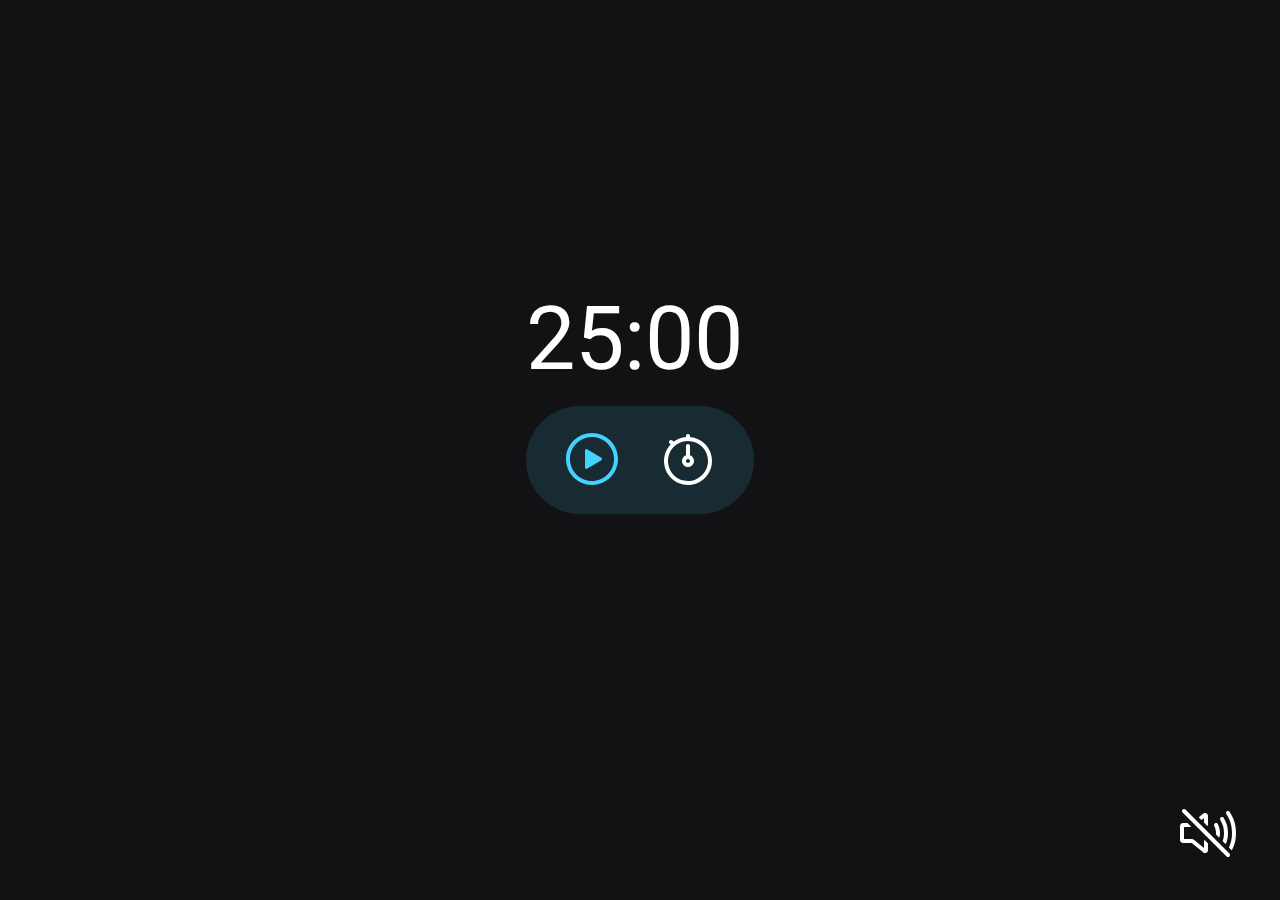
<file: Contador/index.html>
<!DOCTYPE html>
<html lang="en">
<head>
  <link rel="preconnect" href="https://fonts.googleapis.com">
  <link rel="preconnect" href="https://fonts.gstatic.com" crossorigin>
  <meta charset="UTF-8">
  <meta http-equiv="X-UA-Compatible" content="IE=edge">
  <meta name="viewport" content="width=device-width, initial-scale=1.0">
  <meta name="description" content="Temporizador estilo pomodoro">
  <title>FocusTimer</title>

  <link rel="shortcut icon" href="favicon.ico" type="image/x-icon">

 
  <link href="https://fonts.googleapis.com/css2?family=Roboto:wght@700&display=swap" rel="stylesheet">

  <link rel="stylesheet" href="style.css">
</head>
<body>
  <main>
    <div class="timer">
      <span class="minutes">25</span>
      <span>:</span>
      <span class="seconds">00</span>
    </div>
      <div class="controls">
          <button class="btn-play"><img src="img/play-circle.svg" alt="Botão para tocar música"></button>
          <button class="btn-pause hide"><img src="img/pause-circle.svg" alt=""></button>
          <button class="btn-stop hide"><img src="img/stop-circle.svg" alt=""></button>
          <button class="btn-timer"><img src="img/stopwatch.svg" alt="Botão para ativar a contagem"></button>
      </div>
  </main>
  <footer>
    <button class="btn-unmute hide"><img src="img/volume-medium.svg" alt="Botão para mutar ou desmutar música"></button>
    <button class="btn-mute"> <img src="img/volume-mute.svg" alt=""></button>
  </footer>

  <script type="module" src="js/index.js"></script>
</body>
</html>
</file>
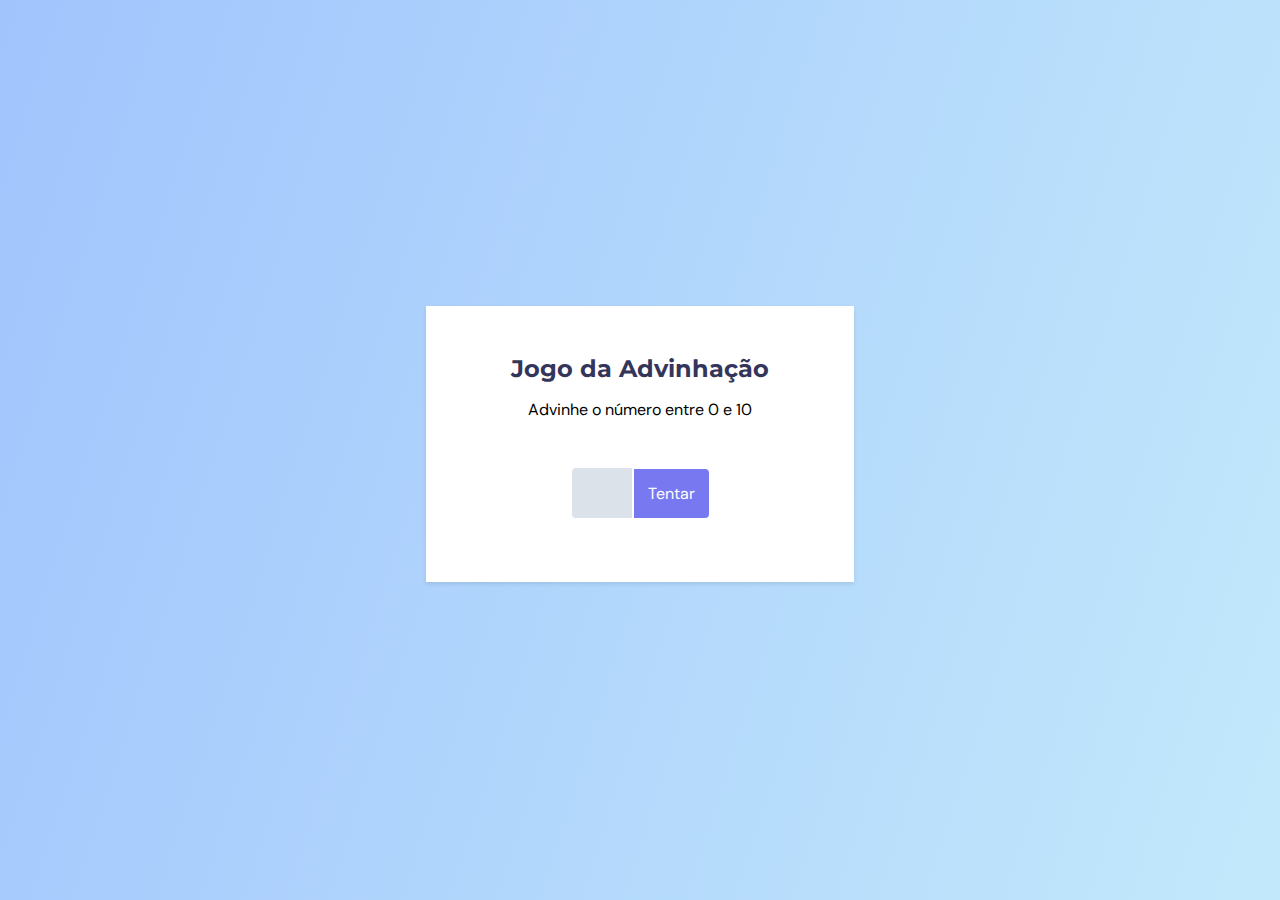
<file: jogo-advinhacao/index.html>
<!DOCTYPE html>
<html lang="pt-br">
<head>

  <link rel="preconnect" href="https://fonts.googleapis.com">
  <link rel="preconnect" href="https://fonts.gstatic.com" crossorigin>
  <meta charset="UTF-8">
  <meta http-equiv="X-UA-Compatible" content="IE=edge">
  <meta name="viewport" content="width=device-width, initial-scale=1.0">

  
  <link href="https://fonts.googleapis.com/css2?family=DM+Sans:wght@400;700&family=Montserrat:wght@600&display=swap" rel="stylesheet">

  <link rel="stylesheet" href="style.css">

  
  <title>Jogo Advinhação</title>
</head>
<body>
  <main class="advinha">
    <div class="screen1">
      <h1>Jogo da Advinhação</h1>
      <p>Advinhe o número entre 0 e 10</p>
      <form class="acoes">
        <input type="number" id="number">
        <button id="btnTry">Tentar</button>
      </form>
    </div>


    <div class="screen2 hide">
      <h2>Acertou em 3 tentavias!</h2>      
        <button id="btnReset">Jogar novamente</button>
    </div>
  </main>

  <script src="main.js"></script>
</body>
</html>
</file>
<file: Contador/style.css>
* {
  margin: 0;
  padding: 0;
  box-sizing: border-box;
}

:root {
  --bg-color: #121214;
  --bg-primary-light: hsla(194, 100%, 63%, 0.13);
  --primary-color: #42D3FF; 
  --text-color: #FFF;

  font-size: 62.5%;
}


body {
  background-color: var(--bg-color) ;
  color: var(--text-color);
  font-family: 'Roboto', sans-serif;
  display: grid;
  min-height: 100vh;
}

main {
  align-self: end;
  justify-self: center;
}

.timer {
  font-size:clamp(4rem, 4rem + 10vw, 8.8rem) ;
  display: flex;
  margin-bottom: 1.6rem;
}


button {
  background-color: transparent;
  border: none;
  cursor: pointer;
}

button img {
  width:  clamp(3.2rem, 2rem + 12vw, 6.4rem);
}

.hide {
  display: none;
}
.controls {
  display: flex;
  align-items: center;
  justify-content: center;
  gap: 3.2rem;
  
  background: var( --bg-primary-light);
  border-radius: 9999px;
  width: clamp(10rem, 10rem + 30vw, 22.8rem);
  height: clamp(8rem, 5rem + 10vw, 10.8rem);
}


footer {
  justify-self: end;
  align-self: end;

  padding: 0 4rem 3.2rem 0;
}
</file>
<file: jogo-advinhacao/style.css>
* {
  margin: 0;
  padding: 0;
  box-sizing: border-box;
  font-size: 62.5%;
}


body {
  background: linear-gradient(287.56deg, #C2E9FB 0%, #A1C4FD 100%);
  display: grid;
  place-items: center;
  height: 100vh;
  
}
.hide {
  display: none;
}

body, button, input {
  font-family: 'DM Sans', sans-serif;
}

.advinha {
  box-shadow: 0 .2rem .4rem rgba(0, 0, 0, 0.1);
  background-color: #FFF;
  width: 42.8rem;
  margin-top: -12px;
  padding: 4.8rem 6.4rem 6.4rem;
  display: flex;
  flex-direction: column;
  justify-content: center;
  align-items: center;
  gap: 1.6rem;
  text-align: center;
  
}


.advinha h1 {
  font-family: 'Montserrat', sans-serif;
  font-size: 2.4rem;
  color:#34355B;
  margin-bottom: 1.6rem
}

.advinha p, input, button {
  font-size: 1.6rem;
}

input, button {
  border: none;
  padding: 1.4rem;
}

.advinha input {
  background-color: #DCE2E9;
  width: 6rem;
  height: 5rem;
  color: #34355B;
  line-height: 2rem;
  border-radius: .4rem 0 0 .4rem
}

.advinha button {
  background-color: #7879F1;
  color: #FFF;
  border-radius: 0 .4rem .4rem 0;
  cursor: pointer;
  transition: background .3s;
}

.advinha button:hover {
  background-color: #6e6ee4;
}

main div  {
  width: 100%;
}

.acoes {
  margin-top: 4.8rem
}


h2 {
  font-size: 2rem;
  font-weight: normal;

  margin-bottom: 3.3rem;
}
</file>
